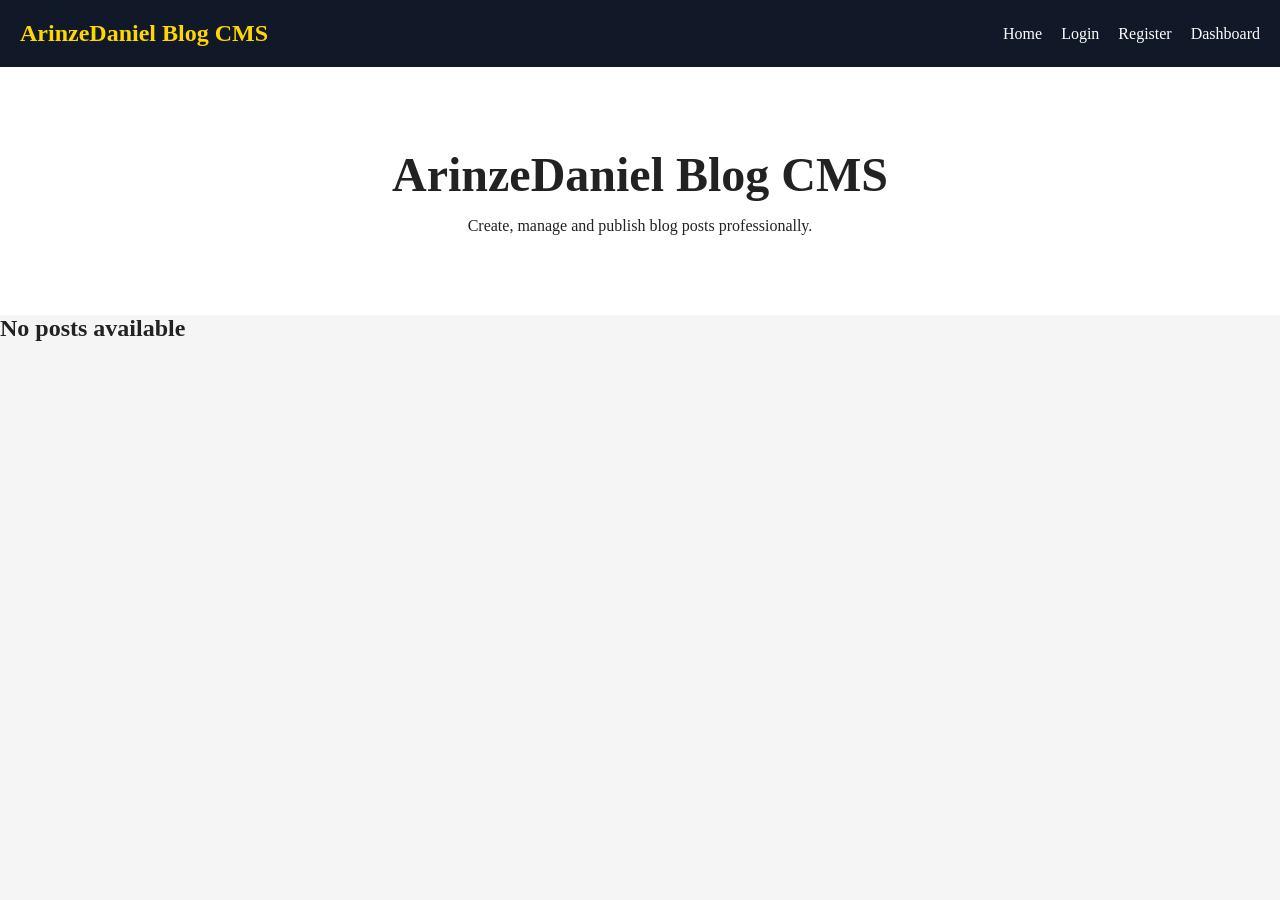
<file: index.html>
<!DOCTYPE html>
<html lang="en">
<head>
    <meta charset="UTF-8">
    <meta name="viewport"
    content="Width=device-width,
    initial-scale=1.0">
    <title>ArinzeDaniel Blog CMS</title>
    <link rel="stylesheet"href="css/style.css">
</head>
<body>
    <header>
        <nav>
            <h1>ArinzeDaniel Blog CMS</h1>
            <div>
                <a href="index.html">Home</a>
                <a href="login.html">Login</a>
                <a href="register.html">Register</a>
                <a href="dashboard.html">Dashboard</a>
            </div>
        </nav>
    </header>
    <section class="hero">
        <h2>ArinzeDaniel Blog CMS</h2>
        <p>Create, manage and publish blog posts professionally.</p>
    </section>
    <section>
        <div id="postsContainer"class="posts-grid"></div>
    </section>
    <script type="module"src="js/post.js"></script>
</body>
</html>
</file>
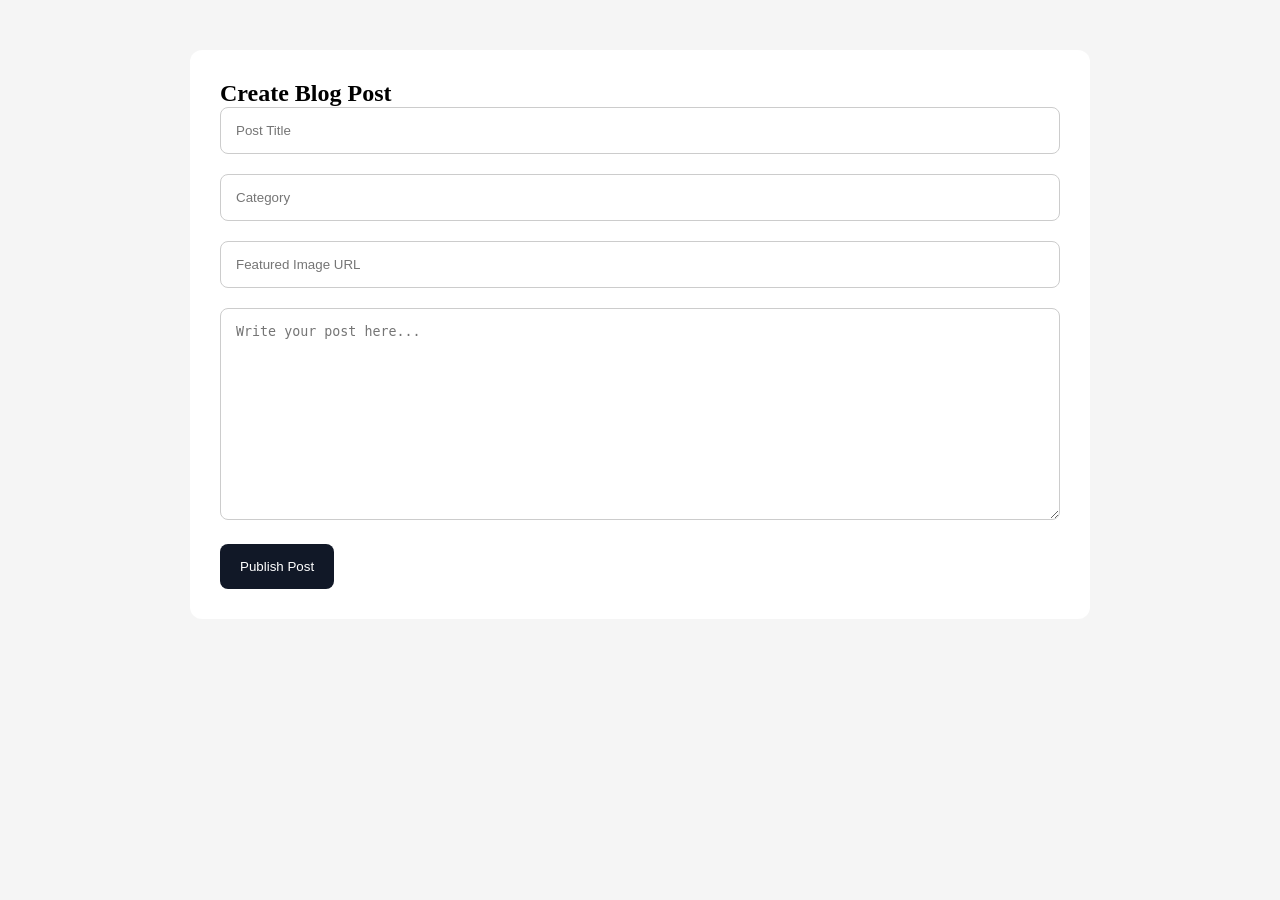
<file: create-post.html>
<!DOCTYPE html>
<html lang="en">
<head>
    <meta charset="UTF-8">
    <meta name="viewport"
    content="Width=device-width,
    initial-scale=1.0">
    <title>Create Post</title>
    <link rel="stylesheet"href="css/dashboard.css">
</head>
<body>
    <div class="editor-page">
        <form id="postForm"class="editor-form">
            <h2>Create Blog Post</h2>
            <input type="text"id="title"placeholder="Post Title"required >
            <input type="text"id="category"placeholder="Category"required>
            <input type="url"id="image"placeholder="Featured Image URL"required>
            <textarea id="content"rows="12"placeholder="Write your post here..."required></textarea>
            <button type="submit">Publish Post</button>
        </form>
    </div>
    <script type="module"src="js/createPost.js"></script>
</body>
</html>
</file>
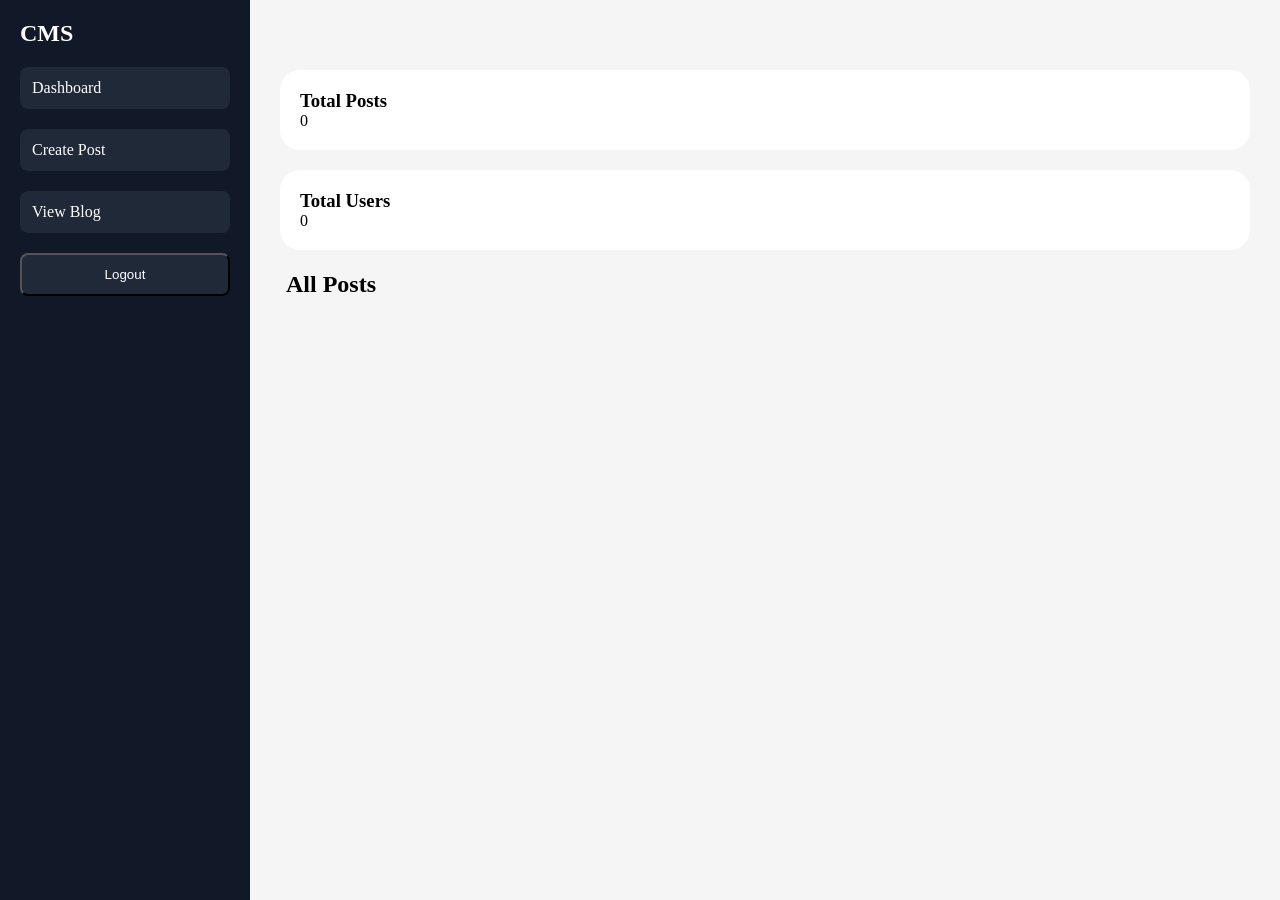
<file: dashboard.html>
<!DOCTYPE html>
<html lang="en">
<head>
    <meta charset="UTF-8">
    <meta name="viewport"
    content="Width=device-width,
    initial-scale=1.0">
    <title>Dashboard</title>
    <link rel="stylesheet"href="css/dashboard.css">
</head>
<body>
    <div class="dashboard">
        <aside class="sidebar">
            <h2>CMS</h2>
            <a href="dashboard.html">Dashboard</a>
            <a href="create-post.html">Create Post</a>
            <a href="index.html">View Blog</a>
            <button id="logoutBtn">Logout</button>
        </aside>
        <main class="main-content">
            <div class="stats">
                <div class="card">
                    <h3>Total Posts</h3>
                    <p id="totalPosts">0</p>
                </div>
                <div class="card">
                    <h3>Total Users</h3>
                    <p id="totalUsers">0</p>
                </div>
            </div>
            <div class="posts-section">
                <h2>All Posts</h2>
                <div id="dashboardPosts"></div>
            </div>
        </main>
    </div>
    <script type="module"src="js/dashboard.js"></script>
</body>
</html>
</file>
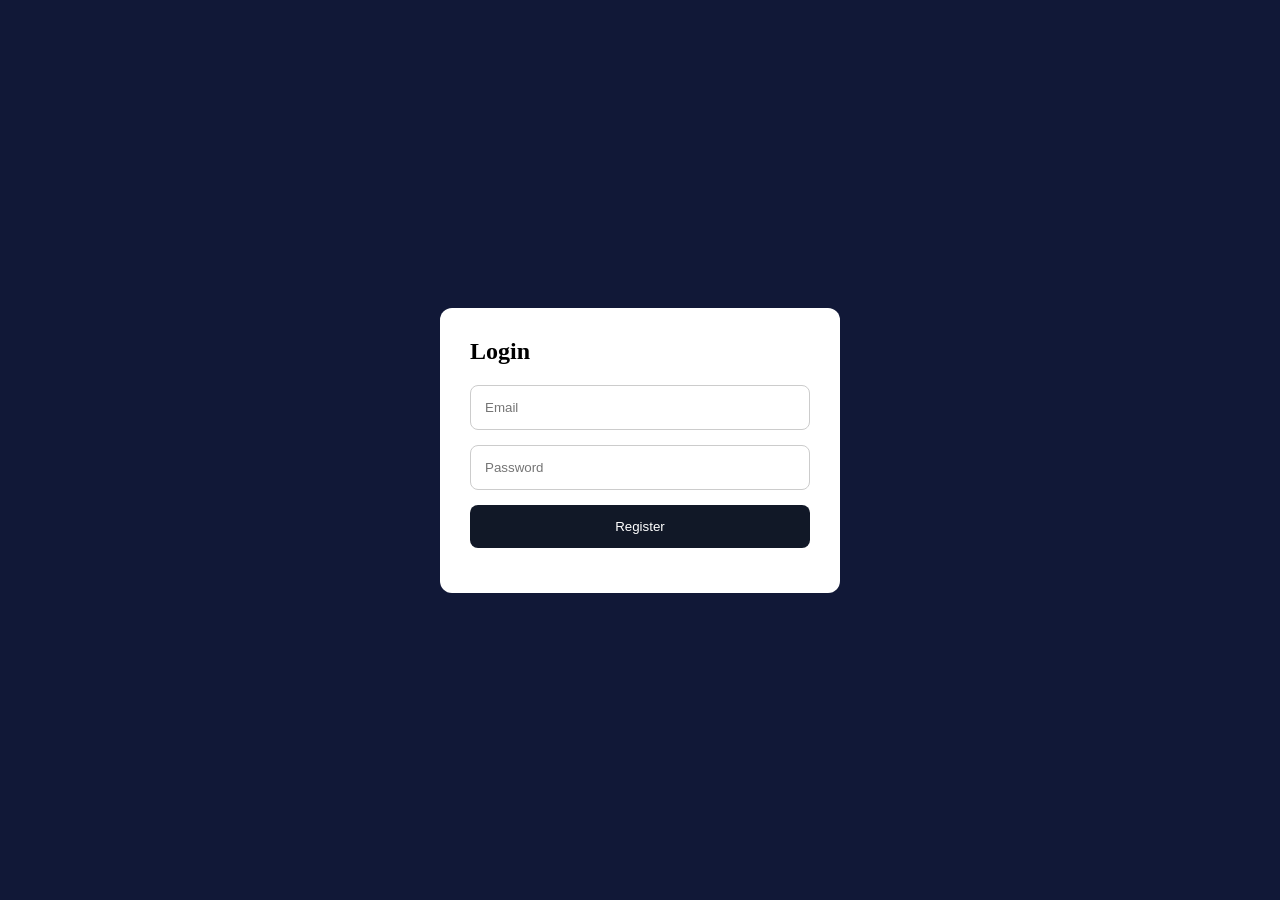
<file: login.html>
<!DOCTYPE html>
<html lang="en">
<head>
    <meta charset="UTF-8">
    <meta name="viewport"
    content="Width=device-width,
    initial-scale=1.0">
    <title>Login</title>
    <link rel="stylesheet"href="css/auth.css">
</head>
<body>
    <div class="auth-container">
        <form id="loginForm">
            <h2>Login</h2>
            <input type="email"id="email"placeholder="Email"required>
            <input type="password"id="password"placeholder="Password"required>
            <button type="submit">Register</button>
        </form>
    </div>
    <script type="module"src="js/auth.js"></script>
</body>
</html>
</file>
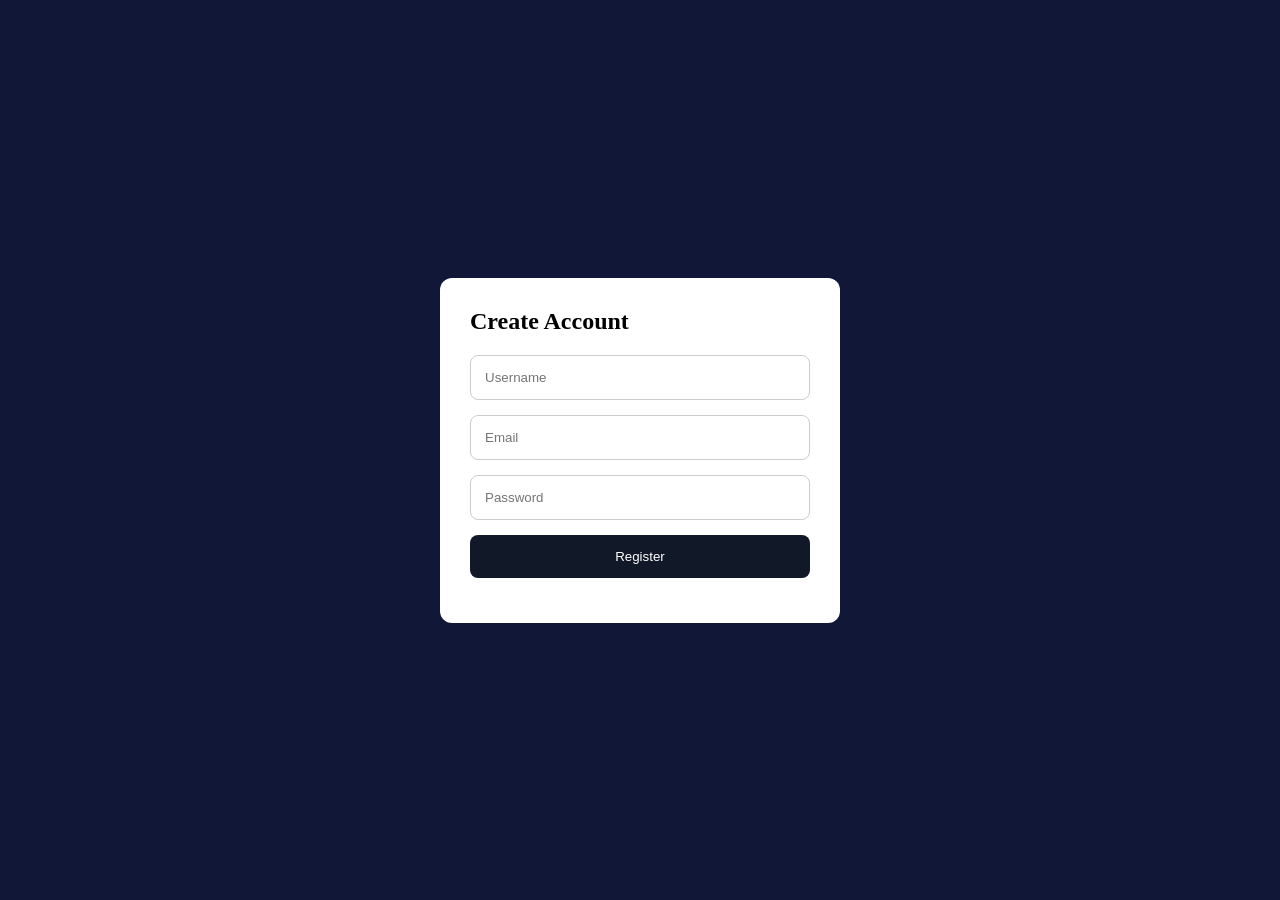
<file: register.html>
<!DOCTYPE html>
<html lang="en">
<head>
    <meta charset="UTF-8">
    <meta name="viewport"
    content="Width=device-width,
    initial-scale=1.0">
    <title>Register</title>
    <link rel="stylesheet"href="css/auth.css">
</head>
<body>
    <div class="auth-container">
        <form id="registerForm">
            <h2>Create Account</h2>
            <input type="text"id="username"placeholder="Username"required >
            <input type="email"id="email"placeholder="Email"required>
            <input type="password"id="password"placeholder="Password">
            <button type="submit">Register</button>
        </form>
    </div>
    <script type="module"src="js/auth.js"></script>
</body>
</html>
</file>
<file: css/style.css>
*{
    margin: 0;
    padding: 0;
    box-sizing: border-box;
    font-famiy:Arial, sans-serif ;
}
body {
    background: #f5f5f5;
    color: #222;
}
nav{
    display :flex ;
    justify-content :space-between ;
    align-items :center ;
    padding: 20px;
    background: #111827;
}
nav a{
    color: white;
    margin-left:15px;
    text-decoration: none ;
}
.hero{
    text-align:center ;
    padding: 80px 20px;
    background: white;
}
.hero h2{
    font-size :48px;
    margin-bottom :15px ;
}
.post-grid{
    display :grid ;
    grid-template-columns : repeat(auto-fit, minmax(300px,1fr));
    gap:20px;
    padding: 40px;
}
.post-card{
    background: white;
    border-radius: 12px;
    overflow: hidden ;
    box-shadow :0 4px 10px rgba(0,0,0,0.1);
}
.post-card img{
    width: 100%;
    height: 220px;
    object-fit:cover;
}
.post-content{
    padding: 20px;
}
.post-content h3{
    margin-bottom :10px ;
}
.post-content a{
    text-decoration: none ;
    background: #111827;
    color: white;
    padding: 10px 15px;
    border-radius: 8px;
}
.post-content p{
    margin-bottom :15px ;
}
.single-post{
    max-width:900px;
    margin :50px auto;
    background: white;
    padding:30px;
    border-radius: 8px;
}
.single-image{
    width: 100%;
    border-radius: 12px;
    margin-bottom: 20px ;
}
h1{
    color: gold;
}
</file>
<file: css/dashboard.css>
*{
    margin: 0;
    padding: 0;
    box-sizing : border-box ;
    font-famiy: Arial ;
}
body {
    background: #f5f5f5;
}
.dashboard {
    display :flex ;
    min-height:100vh;
}
.sidebar{
    width: 250px;
    background: #111827;
    color: white;
    padding : 20px;
    display :flex ;
    flex-direction: column ;
}
.sidebar a, .sidebar button{
    margin-top :20px;
    padding: 12px;
    background: #1f2937;
    color: white;
    text-decoration: none ;
    border-radius: 8px;
    cursor: pointer ;
}
.main-content{
    flex:1;
    padding: 30px;
}
.stats{
    display :grid ;
    grid-template-columns : repeat (auto-fit, minmax(200px,1fr));
    gap:20px;
    margin-top :40px;
    border-radius: 12px;
}
.post-section{
    margin-top:40px;
}
.card{
    background: white;
    padding: 20px;
    border-radius: 20px;
}
.dashboard-post{
    background: white;
    padding: 20px;
    margin-top: 20px ;
    border-radius: 12px;
}
.editor-page{
    max-width:900px;
    margin: 50px auto;
}
.editor-form{
    background: white;
    padding: 30px;
    border-radius: 12px;
}
.editor-form input, .editor-form textarea{
    width: 100%;
    margin-bottom: 20px ;
    padding: 15px;
    border :1px solid #ccc;
    border-radius: 8px;
}
.editor-form button {
    padding: 15px 20px;
    background: #111827;
    color: white;
    border: none ;
    border-radius: 8px;
}
.dashboard-post button {
    background: black;
    color: gold;
    border :none ;
    padding:6px;
    border-radius: 4px;
}
.posts-section h2{
    padding :6px ;
    margin-top :15px;
}
</file>
<file: css/auth.css>
*{
    margin: 0 ;
    padding: 0;
    box-sizing: border-box ;
    font-famiy :Arial;
}
body {
    height: 100vh;
    display: flex ;
    justify-content: center ;
    align-items :center ;
    background: #111837;
}
.auth-container{
    width: 100%;
    max-width :400px;
}
form{
    background: white;
    padding: 30px;
    border-radius: 12px;
}
h2{
    margin-bottom :20px;
}
input{
    width: 100%;
    padding: 14px;
    margin-bottom :15px ;
    border : 1px solid #ccc;
    border-radius: 8px;
}
button {
    width: 100%;
    padding: 14px;
    margin-bottom :15px ;
    border:none;
    background: #111827;
    color: white;
    border-radius: 8px;
    cursor: pointer ;
}
</file>
